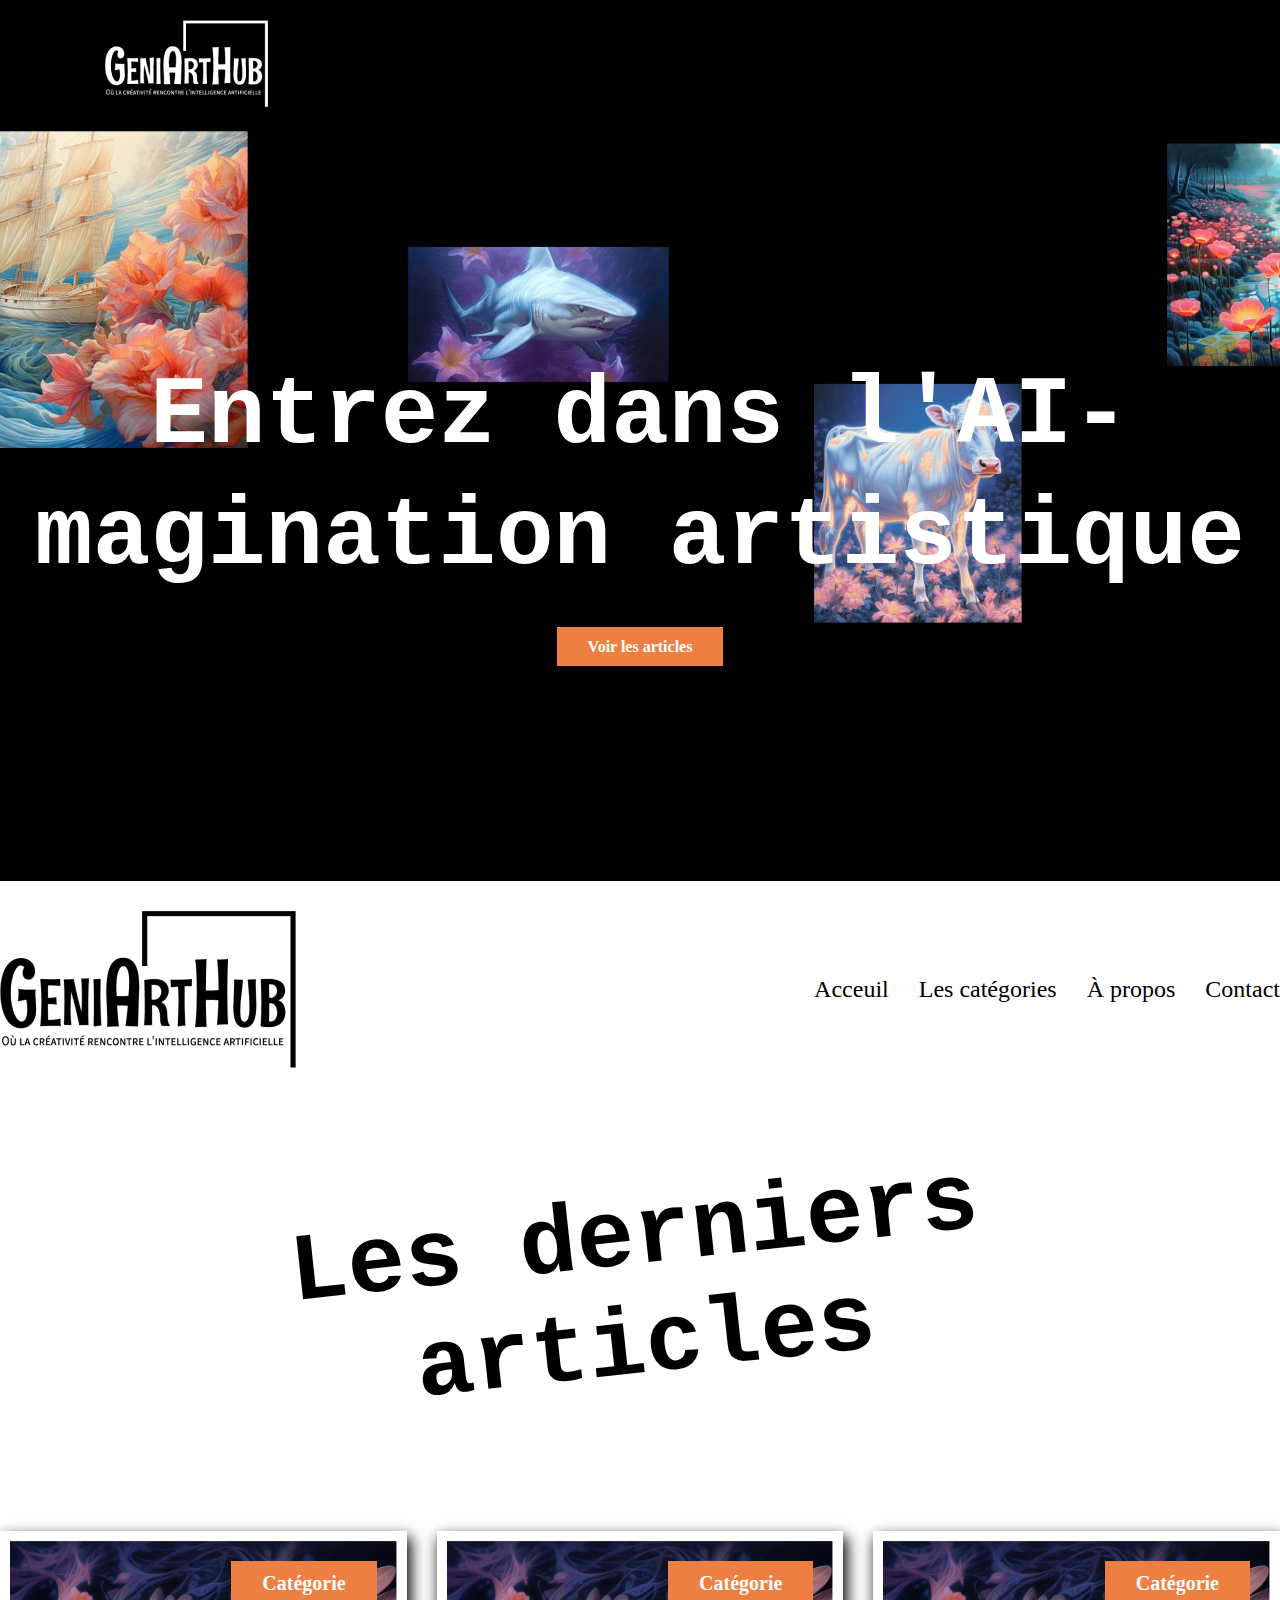
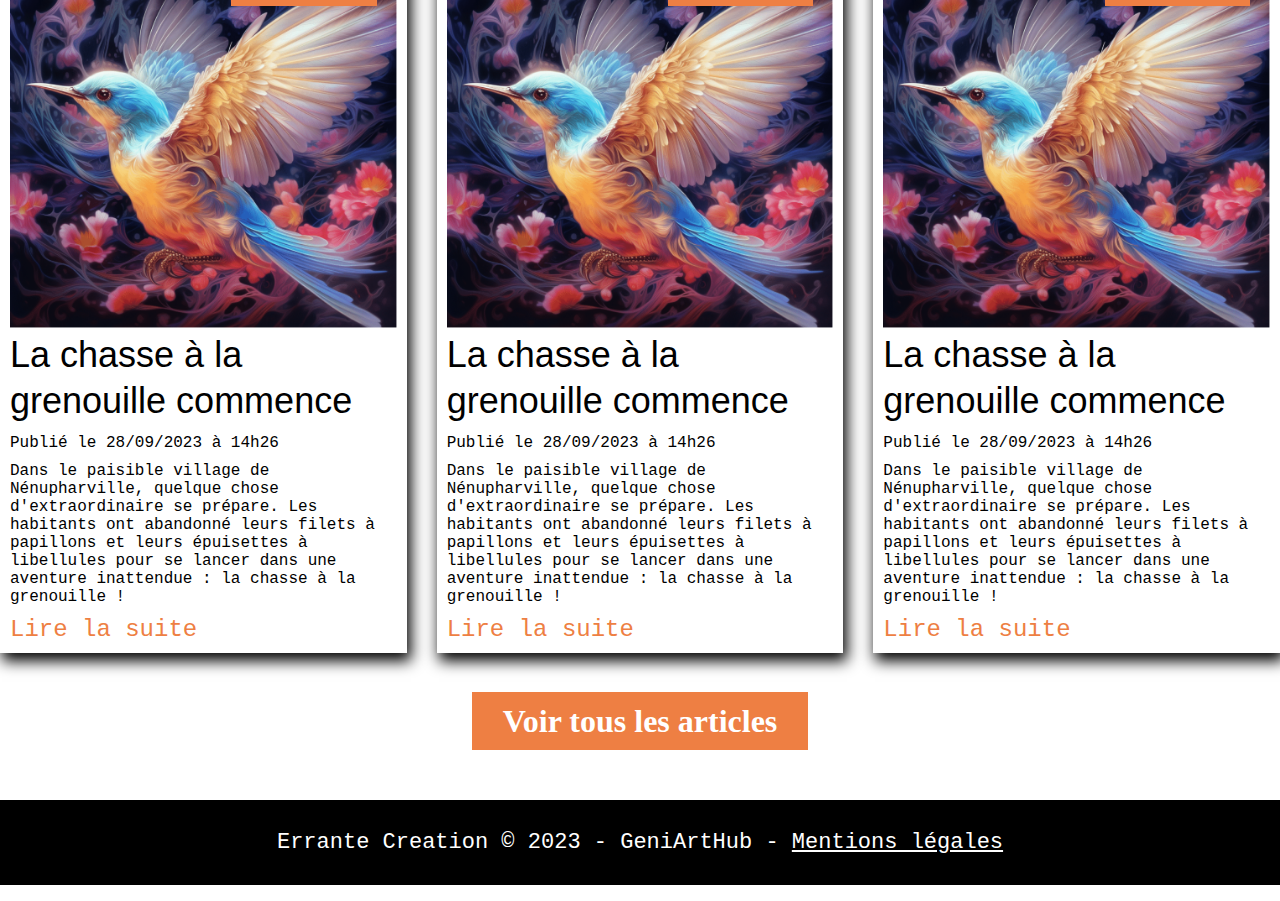
<file: index.html>
<!DOCTYPE html>
<html lang="en">
<head>
    <meta charset="UTF-8">
    <meta name="viewport" content="width=device-width, initial-scale=1.0">
    <link rel="stylesheet" href="/css/style.css">
    <title>Génie Art Hub</title>
</head>
<body>
    <div id="dessus-header">
        <img src="/img/logo-white.png" alt="Logo du site">
        <div id="background-img">
            <div class="content-1440px">
                <h2>Entrez dans l'AI-magination 
                    artistique</h2>
                    <a class="btn-orange" href="#">Voir les articles</a>
            </div>
        </div>
    </div>
    <header>
        <img src="/img/logo-black.png" alt="Logo du site">
        <nav>
            <ul>
                <li><a href="#">Acceuil</a></li>
                <li><a href="#">Les catégories</a></li>
                <li><a href="#">À propos</a></li>
                <li><a href="#">Contact</a></li>
            </ul>
        </nav>
    </header>
    <main>
        <section id="section-1">
            <h1>Les derniers articles</h1>
        </section>
        <section id="section-2">
            <article>
                <figure class="shadow">
                    <img src="/img/01 (1).png" alt="Oiseau qui vole">
                    <figcaption>
                        <h2>La chasse à la grenouille commence</h2>
                        <p>Publié le 28/09/2023 à 14h26
                        </p>
                        <p>Dans le paisible village de Nénupharville, quelque chose d'extraordinaire se prépare. Les habitants ont abandonné leurs filets à papillons et leurs épuisettes à libellules pour se lancer dans une aventure inattendue : la chasse à la grenouille !</p>
                        <a class="lien-orange" href="#">Lire la suite</a>
                        <a class="btn-orange position" href="#">Catégorie</a>
                    </figcaption>
                </figure>
            </article>
            <article>
                <figure class="shadow">
                    <img src="/img/01 (1).png" alt="Oiseau qui vole">
                    <figcaption>
                        <h2>La chasse à la grenouille commence</h2>
                        <p>Publié le 28/09/2023 à 14h26
                        </p>
                        <p>Dans le paisible village de Nénupharville, quelque chose d'extraordinaire se prépare. Les habitants ont abandonné leurs filets à papillons et leurs épuisettes à libellules pour se lancer dans une aventure inattendue : la chasse à la grenouille !</p>
                        <a class="lien-orange" href="#">Lire la suite</a>
                        <a class="btn-orange position" href="#">Catégorie</a>
                    </figcaption>
                </figure>
            </article>
            <article>
                <figure class="shadow">
                    <img src="/img/01 (1).png" alt="Oiseau qui vole">
                    <figcaption>
                        <h2>La chasse à la grenouille commence</h2>
                        <p>Publié le 28/09/2023 à 14h26
                        </p>
                        <p>Dans le paisible village de Nénupharville, quelque chose d'extraordinaire se prépare. Les habitants ont abandonné leurs filets à papillons et leurs épuisettes à libellules pour se lancer dans une aventure inattendue : la chasse à la grenouille !</p>
                        <a class="lien-orange" href="#">Lire la suite</a>
                        <a class="btn-orange position" href="#">Catégorie</a>
                    </figcaption>
                </figure>
            </article>
        </section>
        <section id="section-3">
            <a class="btn-orange" href="#">Voir tous les articles</a>
        </section>
    </main>
    <footer>
        <p>Errante Creation © 2023 -️ GeniArtHub - <a href="#">Mentions légales</a></p>
    </footer>
</body>
</html>
</file>
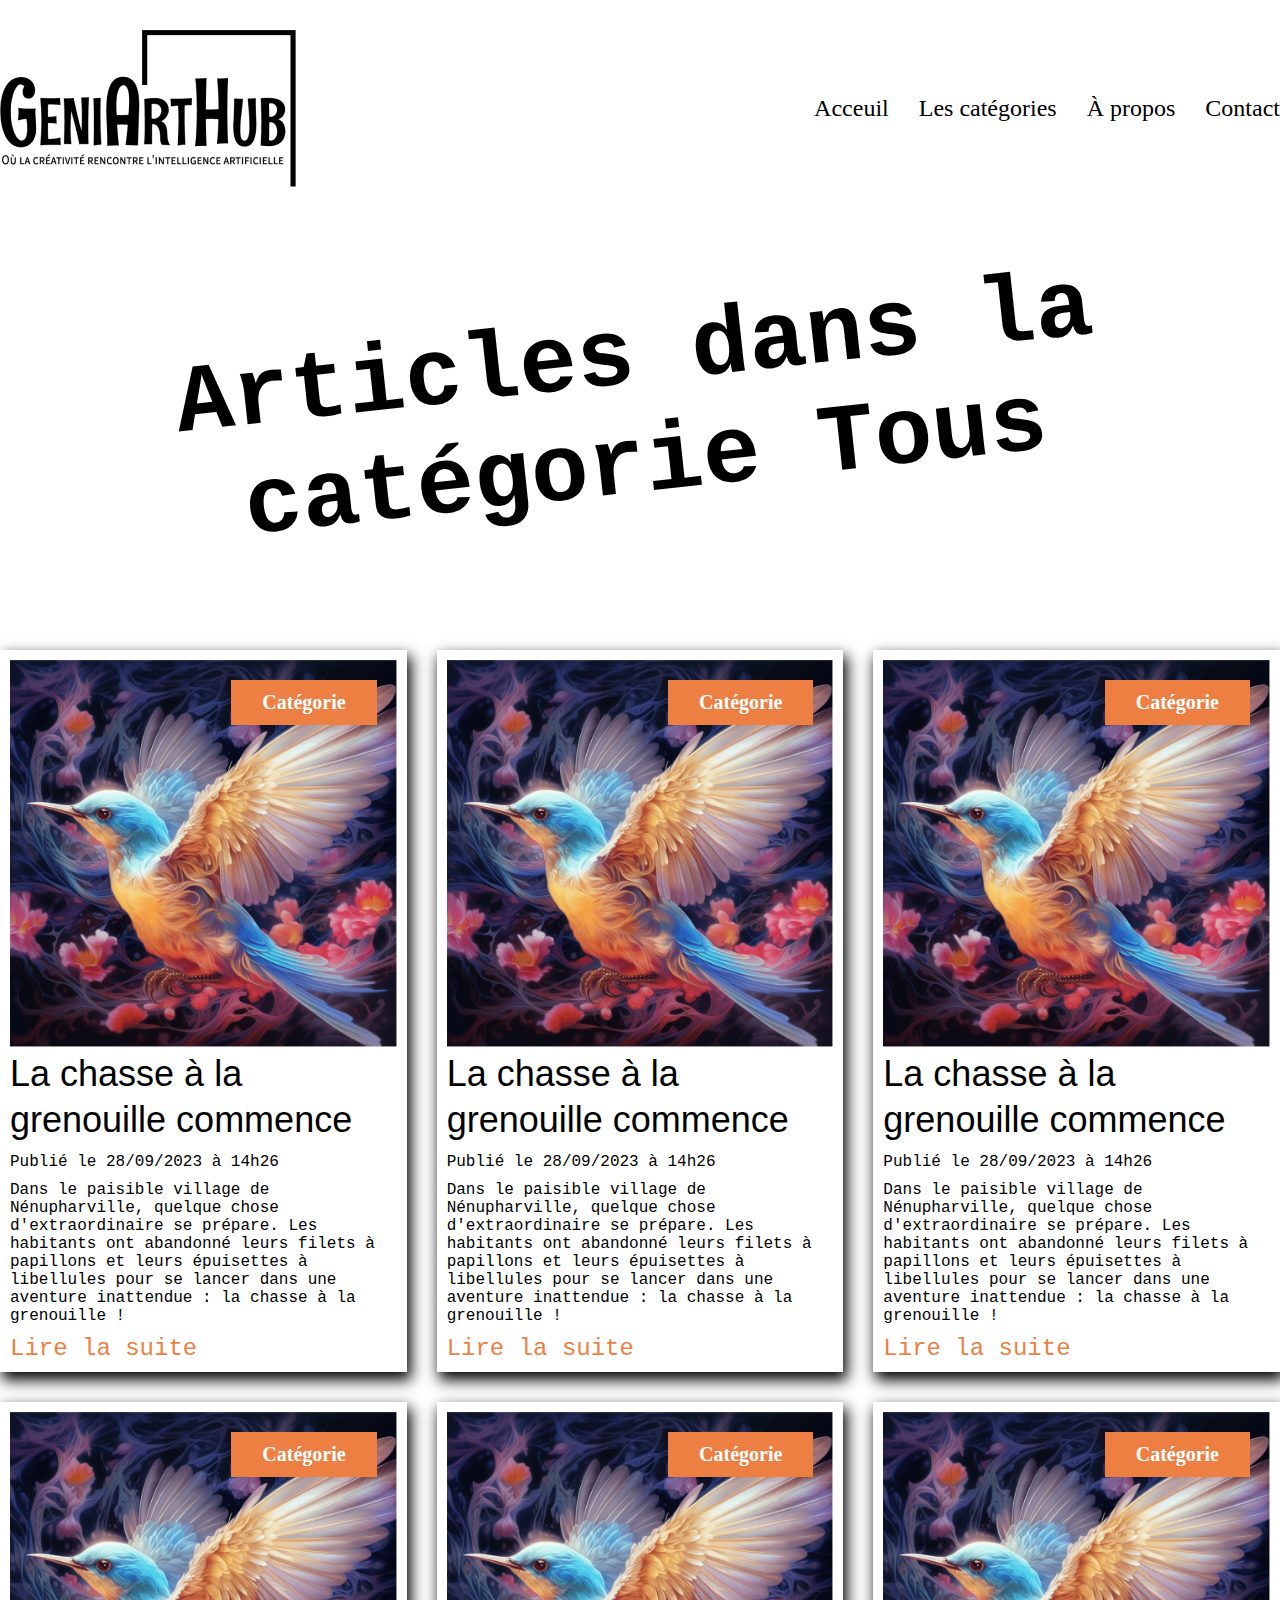
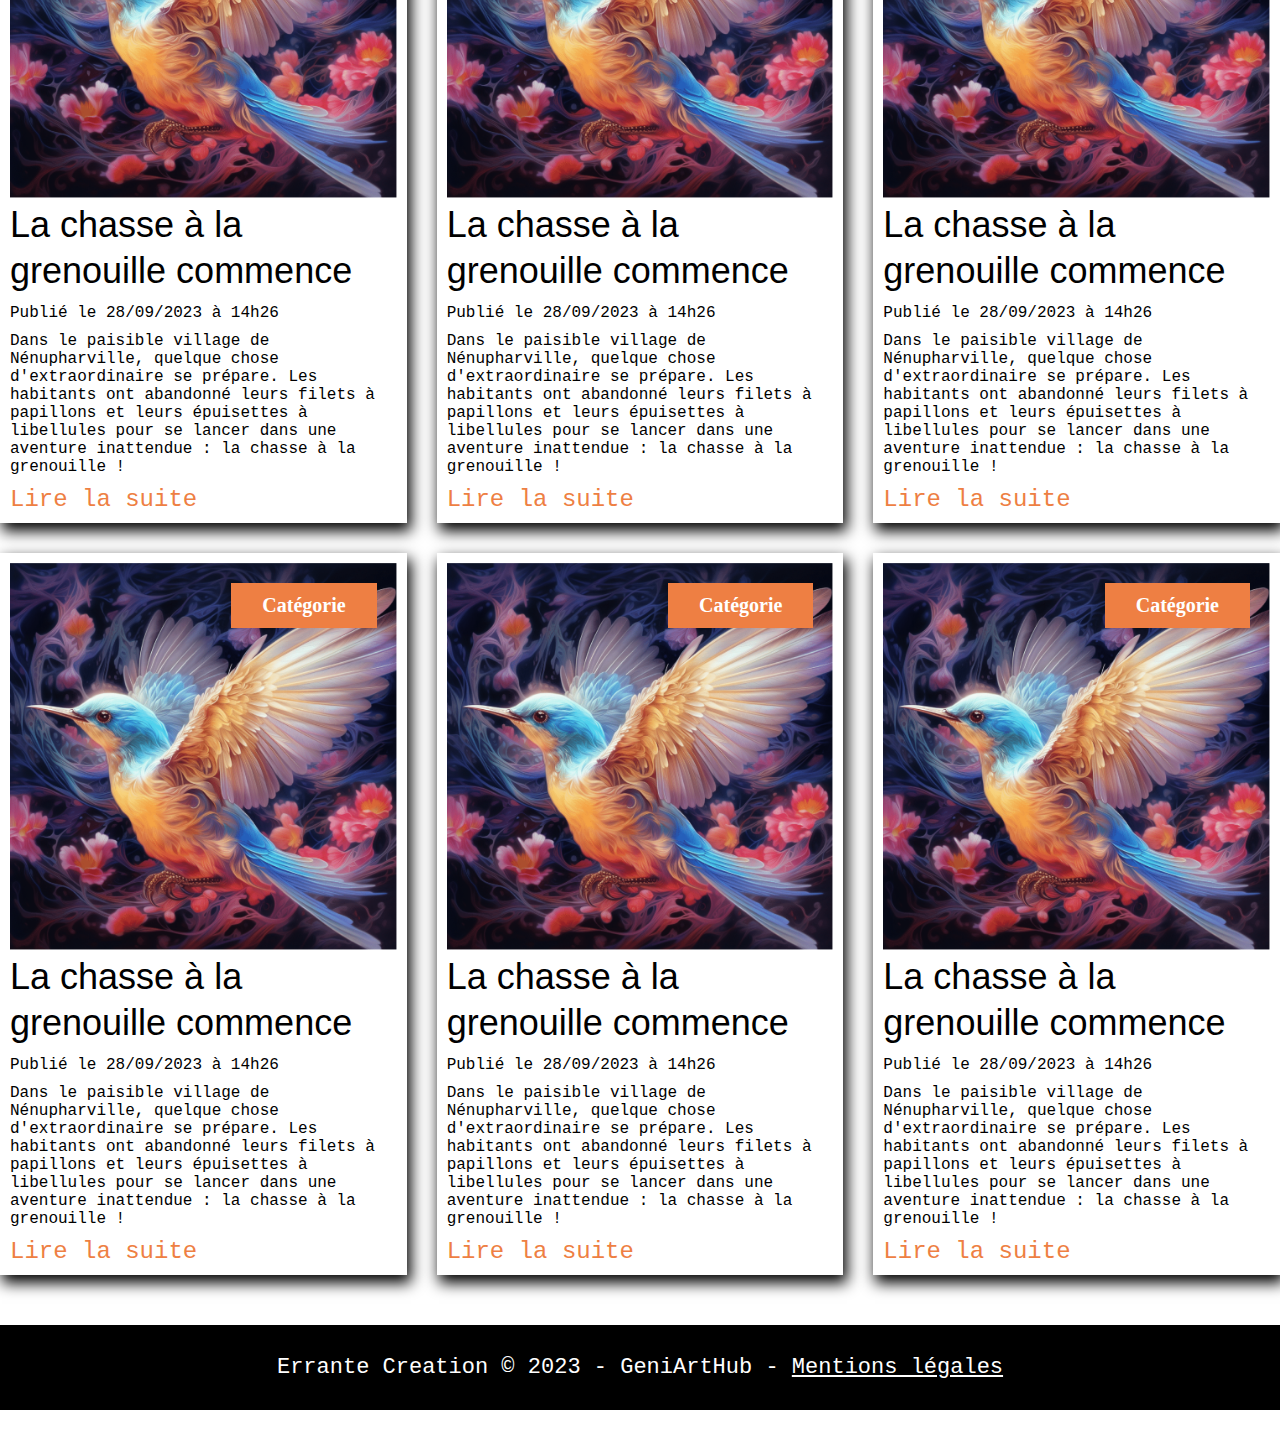
<file: archives.html>
<!DOCTYPE html>
<html lang="en">
<head>
    <meta charset="UTF-8">
    <meta name="viewport" content="width=device-width, initial-scale=1.0">
    <link rel="stylesheet" href="css/archives.css">
    <title>Archives</title>
</head>
<body>
    <header>
        <img src="/img/logo-black.png" alt="Logo du site">
        <nav>
            <ul>
                <li><a href="#">Acceuil</a></li>
                <li><a href="#">Les catégories</a></li>
                <li><a href="#">À propos</a></li>
                <li><a href="#">Contact</a></li>
            </ul>
        </nav>
    </header>
    <main>
        <section id="section-1">
            <h1>Articles dans la catégorie Tous</h1>
        </section>
        <section id="section-2">
            <article>
                <figure class="shadow">
                    <img src="/img/01 (1).png" alt="Oiseau qui vole">
                    <figcaption>
                        <h2>La chasse à la grenouille commence</h2>
                        <p>Publié le 28/09/2023 à 14h26
                        </p>
                        <p>Dans le paisible village de Nénupharville, quelque chose d'extraordinaire se prépare. Les habitants ont abandonné leurs filets à papillons et leurs épuisettes à libellules pour se lancer dans une aventure inattendue : la chasse à la grenouille !</p>
                        <a class="lien-orange" href="#">Lire la suite</a>
                        <a class="btn-orange position" href="#">Catégorie</a>
                    </figcaption>
                </figure>
            </article>
            <article>
                <figure class="shadow">
                    <img src="/img/01 (1).png" alt="Oiseau qui vole">
                    <figcaption>
                        <h2>La chasse à la grenouille commence</h2>
                        <p>Publié le 28/09/2023 à 14h26
                        </p>
                        <p>Dans le paisible village de Nénupharville, quelque chose d'extraordinaire se prépare. Les habitants ont abandonné leurs filets à papillons et leurs épuisettes à libellules pour se lancer dans une aventure inattendue : la chasse à la grenouille !</p>
                        <a class="lien-orange" href="#">Lire la suite</a>
                        <a class="btn-orange position" href="#">Catégorie</a>
                    </figcaption>
                </figure>
            </article>
            <article>
                <figure class="shadow">
                    <img src="/img/01 (1).png" alt="Oiseau qui vole">
                    <figcaption>
                        <h2>La chasse à la grenouille commence</h2>
                        <p>Publié le 28/09/2023 à 14h26
                        </p>
                        <p>Dans le paisible village de Nénupharville, quelque chose d'extraordinaire se prépare. Les habitants ont abandonné leurs filets à papillons et leurs épuisettes à libellules pour se lancer dans une aventure inattendue : la chasse à la grenouille !</p>
                        <a class="lien-orange" href="#">Lire la suite</a>
                        <a class="btn-orange position" href="#">Catégorie</a>
                    </figcaption>
                </figure>
            </article>
            <article>
                <figure class="shadow">
                    <img src="/img/01 (1).png" alt="Oiseau qui vole">
                    <figcaption>
                        <h2>La chasse à la grenouille commence</h2>
                        <p>Publié le 28/09/2023 à 14h26
                        </p>
                        <p>Dans le paisible village de Nénupharville, quelque chose d'extraordinaire se prépare. Les habitants ont abandonné leurs filets à papillons et leurs épuisettes à libellules pour se lancer dans une aventure inattendue : la chasse à la grenouille !</p>
                        <a class="lien-orange" href="#">Lire la suite</a>
                        <a class="btn-orange position" href="#">Catégorie</a>
                    </figcaption>
                </figure>
            </article>
            <article>
                <figure class="shadow">
                    <img src="/img/01 (1).png" alt="Oiseau qui vole">
                    <figcaption>
                        <h2>La chasse à la grenouille commence</h2>
                        <p>Publié le 28/09/2023 à 14h26
                        </p>
                        <p>Dans le paisible village de Nénupharville, quelque chose d'extraordinaire se prépare. Les habitants ont abandonné leurs filets à papillons et leurs épuisettes à libellules pour se lancer dans une aventure inattendue : la chasse à la grenouille !</p>
                        <a class="lien-orange" href="#">Lire la suite</a>
                        <a class="btn-orange position" href="#">Catégorie</a>
                    </figcaption>
                </figure>
            </article>
            <article>
                <figure class="shadow">
                    <img src="/img/01 (1).png" alt="Oiseau qui vole">
                    <figcaption>
                        <h2>La chasse à la grenouille commence</h2>
                        <p>Publié le 28/09/2023 à 14h26
                        </p>
                        <p>Dans le paisible village de Nénupharville, quelque chose d'extraordinaire se prépare. Les habitants ont abandonné leurs filets à papillons et leurs épuisettes à libellules pour se lancer dans une aventure inattendue : la chasse à la grenouille !</p>
                        <a class="lien-orange" href="#">Lire la suite</a>
                        <a class="btn-orange position" href="#">Catégorie</a>
                    </figcaption>
                </figure>
            </article>
            <article>
                <figure class="shadow">
                    <img src="/img/01 (1).png" alt="Oiseau qui vole">
                    <figcaption>
                        <h2>La chasse à la grenouille commence</h2>
                        <p>Publié le 28/09/2023 à 14h26
                        </p>
                        <p>Dans le paisible village de Nénupharville, quelque chose d'extraordinaire se prépare. Les habitants ont abandonné leurs filets à papillons et leurs épuisettes à libellules pour se lancer dans une aventure inattendue : la chasse à la grenouille !</p>
                        <a class="lien-orange" href="#">Lire la suite</a>
                        <a class="btn-orange position" href="#">Catégorie</a>
                    </figcaption>
                </figure>
            </article>
            <article>
                <figure class="shadow">
                    <img src="/img/01 (1).png" alt="Oiseau qui vole">
                    <figcaption>
                        <h2>La chasse à la grenouille commence</h2>
                        <p>Publié le 28/09/2023 à 14h26
                        </p>
                        <p>Dans le paisible village de Nénupharville, quelque chose d'extraordinaire se prépare. Les habitants ont abandonné leurs filets à papillons et leurs épuisettes à libellules pour se lancer dans une aventure inattendue : la chasse à la grenouille !</p>
                        <a class="lien-orange" href="#">Lire la suite</a>
                        <a class="btn-orange position" href="#">Catégorie</a>
                    </figcaption>
                </figure>
            </article>
            <article>
                <figure class="shadow">
                    <img src="/img/01 (1).png" alt="Oiseau qui vole">
                    <figcaption>
                        <h2>La chasse à la grenouille commence</h2>
                        <p>Publié le 28/09/2023 à 14h26
                        </p>
                        <p>Dans le paisible village de Nénupharville, quelque chose d'extraordinaire se prépare. Les habitants ont abandonné leurs filets à papillons et leurs épuisettes à libellules pour se lancer dans une aventure inattendue : la chasse à la grenouille !</p>
                        <a class="lien-orange" href="#">Lire la suite</a>
                        <a class="btn-orange position" href="#">Catégorie</a>
                    </figcaption>
                </figure>
            </article>
        </section>
    </main>
    <footer>
        <p>Errante Creation © 2023 -️ GeniArtHub - <a href="#">Mentions légales</a></p>
    </footer>
</body>
</html>
</file>
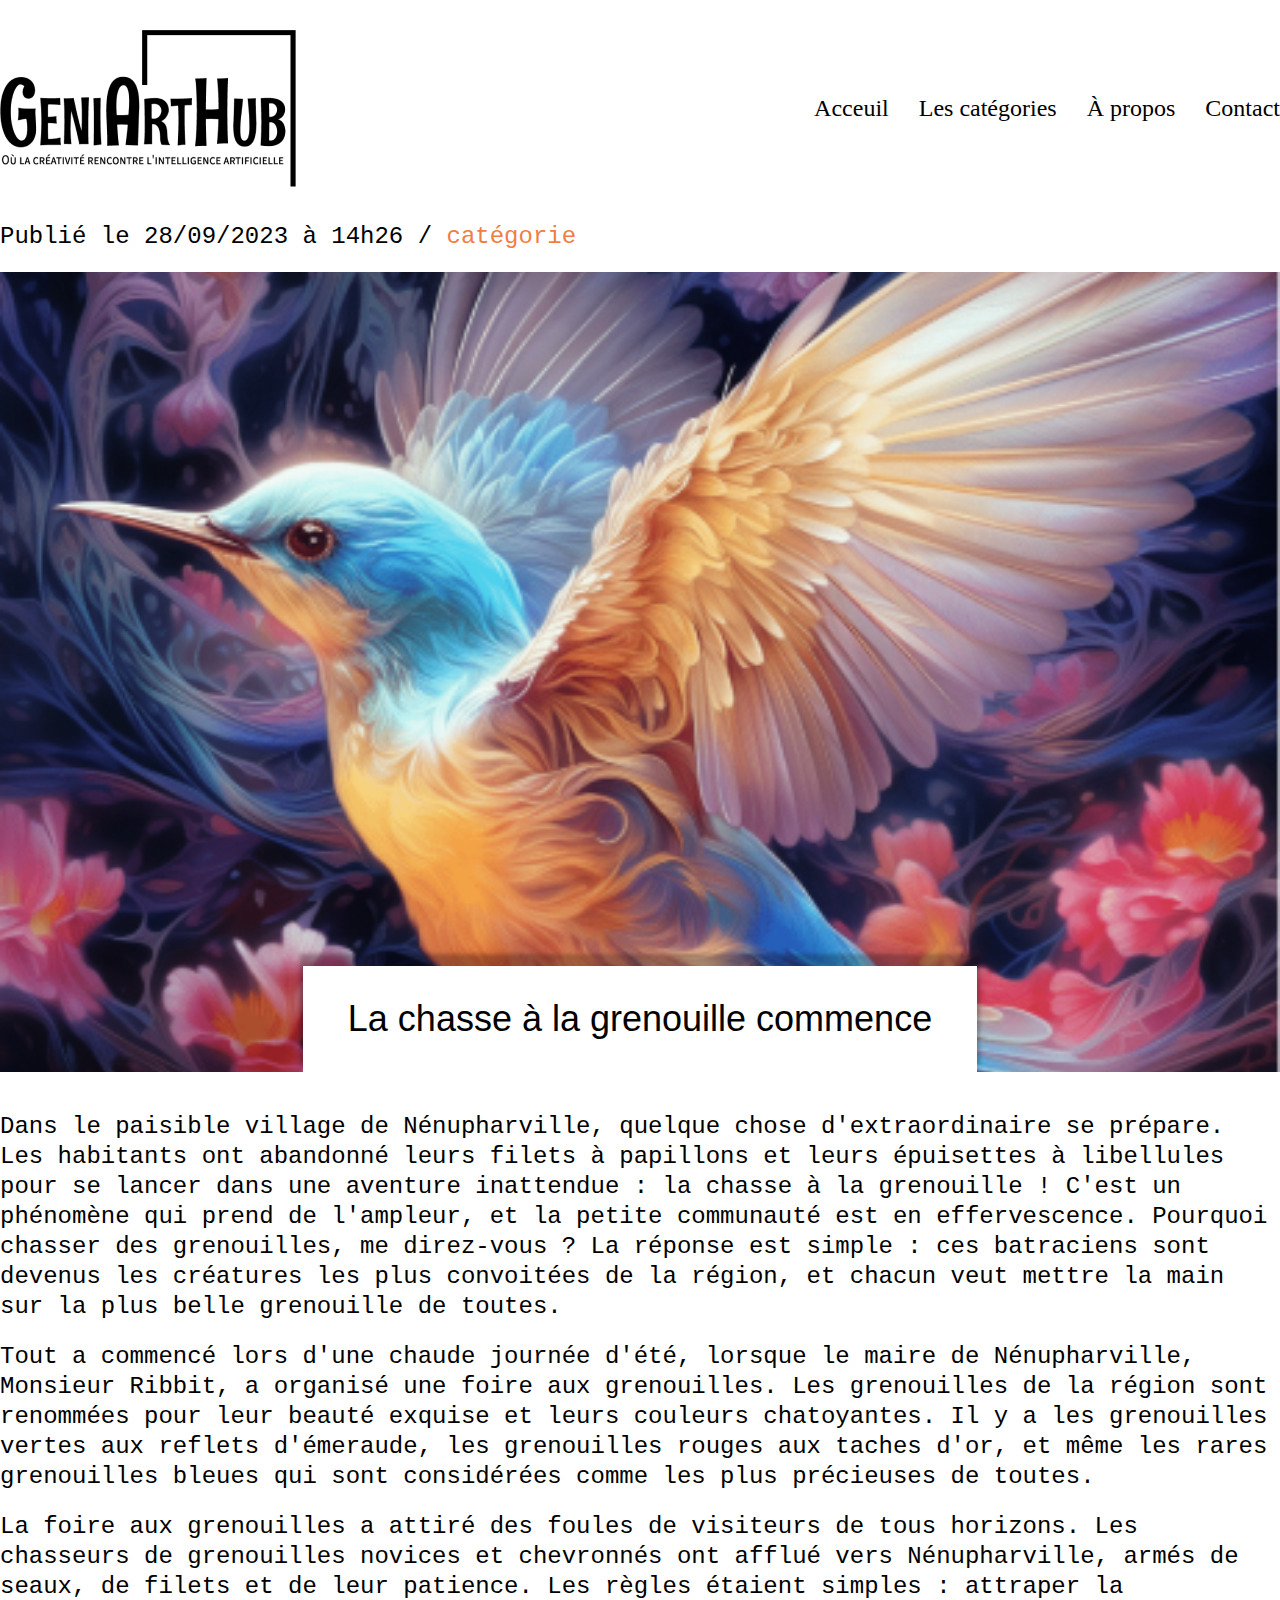
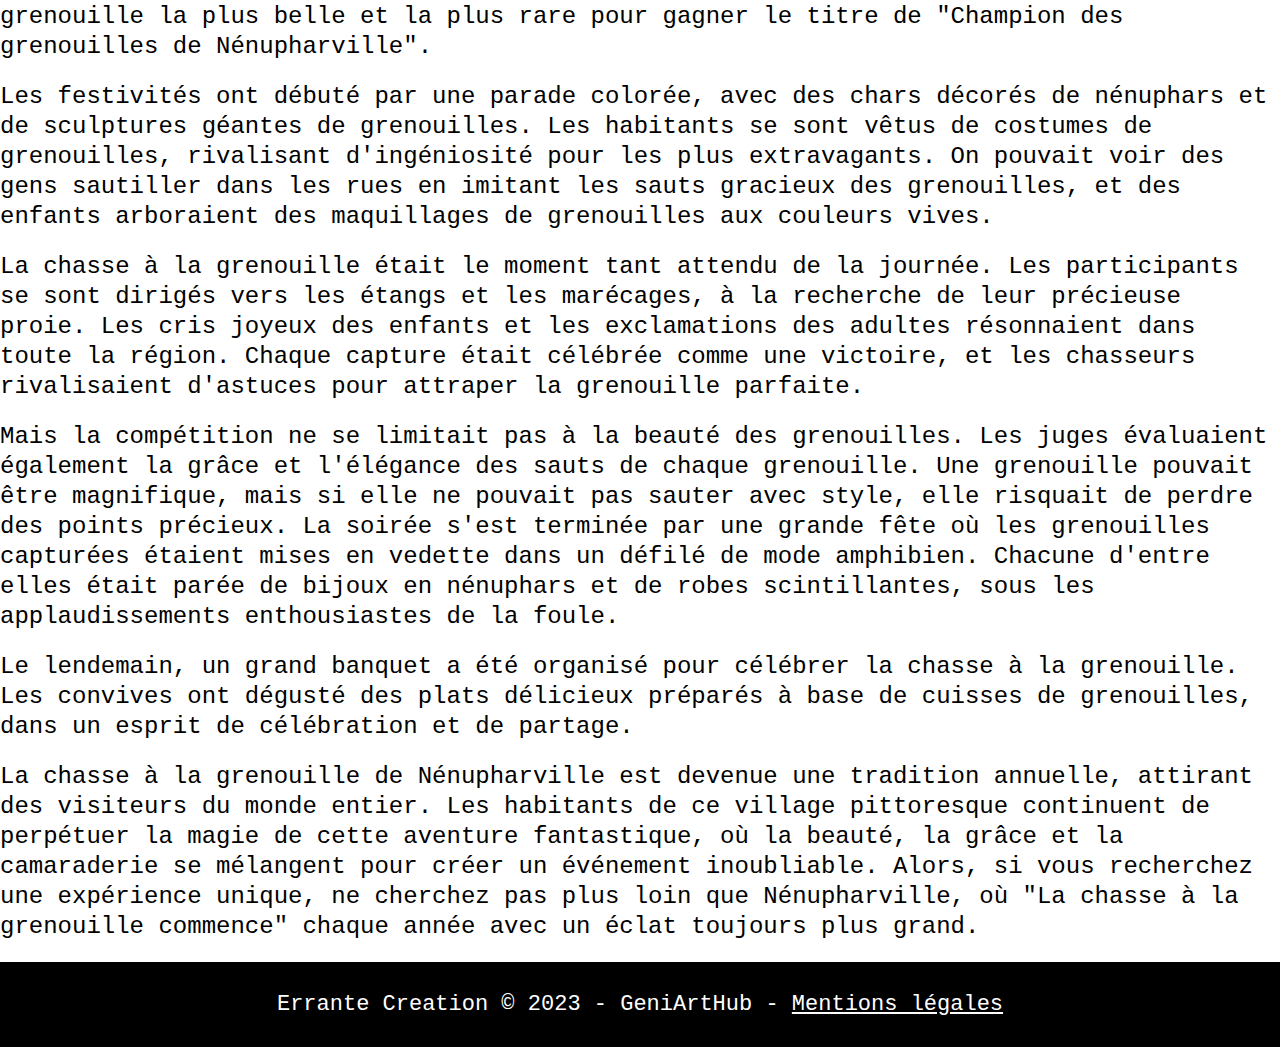
<file: detail-article.html>
<!DOCTYPE html>
<html lang="en">
<head>
    <meta charset="UTF-8">
    <meta name="viewport" content="width=device-width, initial-scale=1.0">
    <link rel="stylesheet" href="css/detail.css">
    <title>Détail article</title>
</head>
<body>
    <header>
        <img src="/img/logo-black.png" alt="Logo du site">
        <nav>
            <ul>
                <li><a href="#">Acceuil</a></li>
                <li><a href="#">Les catégories</a></li>
                <li><a href="#">À propos</a></li>
                <li><a href="#">Contact</a></li>
            </ul>
        </nav>
    </header>
    <main>
        <section id="section-1">
            <div class="content-1440px">
                <p>Publié le 28/09/2023 à 14h26 / <a href="#">catégorie</a>
                </p>
                <div class="content-1440px img-bgc">
                    <h1>La chasse à la grenouille commence</h1>
                </div>
                <p>Dans le paisible village de Nénupharville, quelque chose d'extraordinaire se prépare. Les habitants ont abandonné leurs filets à papillons et leurs épuisettes à libellules pour se lancer dans une aventure inattendue : la chasse à la grenouille ! C'est un phénomène qui prend de l'ampleur, et la petite communauté est en effervescence. Pourquoi chasser des grenouilles, me direz-vous ? La réponse est simple : ces batraciens sont devenus les créatures les plus convoitées de la région, et chacun veut mettre la main sur la plus belle grenouille de toutes.</p>
                <p>Tout a commencé lors d'une chaude journée d'été, lorsque le maire de Nénupharville, Monsieur Ribbit, a organisé une foire aux grenouilles. Les grenouilles de la région sont renommées pour leur beauté exquise et leurs couleurs chatoyantes. Il y a les grenouilles vertes aux reflets d'émeraude, les grenouilles rouges aux taches d'or, et même les rares grenouilles bleues qui sont considérées comme les plus précieuses de toutes.</p>
                <p>La foire aux grenouilles a attiré des foules de visiteurs de tous horizons. Les chasseurs de grenouilles novices et chevronnés ont afflué vers Nénupharville, armés de seaux, de filets et de leur patience. Les règles étaient simples : attraper la grenouille la plus belle et la plus rare pour gagner le titre de "Champion des grenouilles de Nénupharville".</p>
                <p>Les festivités ont débuté par une parade colorée, avec des chars décorés de nénuphars et de sculptures géantes de grenouilles. Les habitants se sont vêtus de costumes de grenouilles, rivalisant d'ingéniosité pour les plus extravagants. On pouvait voir des gens sautiller dans les rues en imitant les sauts gracieux des grenouilles, et des enfants arboraient des maquillages de grenouilles aux couleurs vives.</p>
                <p>La chasse à la grenouille était le moment tant attendu de la journée. Les participants se sont dirigés vers les étangs et les marécages, à la recherche de leur précieuse proie. Les cris joyeux des enfants et les exclamations des adultes résonnaient dans toute la région. Chaque capture était célébrée comme une victoire, et les chasseurs rivalisaient d'astuces pour attraper la grenouille parfaite.</p>
                <p>Mais la compétition ne se limitait pas à la beauté des grenouilles. Les juges évaluaient également la grâce et l'élégance des sauts de chaque grenouille. Une grenouille pouvait être magnifique, mais si elle ne pouvait pas sauter avec style, elle risquait de perdre des points précieux.
                La soirée s'est terminée par une grande fête où les grenouilles capturées étaient mises en vedette dans un défilé de mode amphibien. Chacune d'entre elles était parée de bijoux en nénuphars et de robes scintillantes, sous les applaudissements enthousiastes de la foule.</p>
                <p>Le lendemain, un grand banquet a été organisé pour célébrer la chasse à la grenouille. Les convives ont dégusté des plats délicieux préparés à base de cuisses de grenouilles, dans un esprit de célébration et de partage.</p>
                <p>La chasse à la grenouille de Nénupharville est devenue une tradition annuelle, attirant des visiteurs du monde entier. Les habitants de ce village pittoresque continuent de perpétuer la magie de cette aventure fantastique, où la beauté, la grâce et la camaraderie se mélangent pour créer un événement inoubliable. Alors, si vous recherchez une expérience unique, ne cherchez pas plus loin que Nénupharville, où "La chasse à la grenouille commence" chaque année avec un éclat toujours plus grand.</p>
            </div>
        </section>
    </main>
    <footer>
        <p>Errante Creation © 2023 -️ GeniArtHub - <a href="#">Mentions légales</a></p>
    </footer>
</body>
</html>
</file>
<file: css/style.css>
*{
    margin: 0;
}

@import url('https://fonts.googleapis.com/css2?family=Rum+Raisin&display=swap');
@import url('https://fonts.googleapis.com/css2?family=Source+Code+Pro:wght@400;900&display=swap');

:root {
    --second-color: #EE7F43;
    --primary-color: #000;
    --font-rum-raisin: 'Rum Raisin', sans-serif;
    --font-code-pro: 'Source Code Pro', monospace;
}

.content-1440px{
    max-width: 1440px;
    margin: auto;
}

ul{
    list-style: none;
    padding-left: 0;
}

a{
    text-decoration: none;
}

p{
    font-family: var(--font-code-pro);
    font-weight: 400;
}

.btn-orange{
    color: #fff;
    border: 1px solid var(--second-color);
    background-color: var(--second-color);
    padding: 10px 30px;
    font-family: var(--font-serif-4);
    font-weight: 900;
    transition: all 0.2s;

}

.btn-orange:hover{
    transform: scale(1.2);
    transition: all 0.2s;
    background: none;
    border: 0px;
    color: burlywood;
}

.lien-orange{
    font-size: 24px;
    color: var(--second-color);
    font-family: var(--font-code-pro);
    font-weight: 400;
    margin-bottom: 10px;
}

/* HEADER */

header{
    max-width: 1440px;
    margin: 30px auto;
    display: flex;
    justify-content: space-between;
    margin-bottom: 35px;
}

nav{
    align-items: center;
    display: flex;
}

nav ul{
    display: flex;
    gap: 30px;
    align-items: center;
    font-size: 24px;
}

nav a{
    color: var(--primary-color);
    transition: transform 0.5s ease-in-out;
    transition: all 0.2s;
}


header > nav > ul > li:nth-child(1) > a:hover{
    color: var(--second-color);
    transform: rotate(3.5deg);
    transition: all 0.2s;
    display: block;
}

header > nav > ul > li:nth-child(3) > a:hover{
    color: var(--second-color);
    transform: rotate(3.5deg);
    transition: all 0.2s;
    display: block;
}

header > nav > ul > li:nth-child(2) > a:hover{
    color: var(--second-color);
    transform: rotate(-3.5deg);
    transition: all 0.2s;
    display: block;
}

header > nav > ul > li:nth-child(4) > a:hover{
    color: var(--second-color);
    transform: rotate(-3.5deg);
    transition: all 0.2s;
    display: block;
}


/* FOOTER */

footer{
    background-color: var(--primary-color);
}

footer p{
    color: #fff;
    padding: 30px;
    text-align: center;
    font-size: 22px;
}

footer a{
    color: #fff;
    text-decoration: underline;
}

/* MAIN */

/* SECTION NUMÉRO 1 */

#section-1{
    padding: 20px;
    margin-bottom: 35px;
}

h1{
    font-family: var(--font-code-pro);
    font-size: 96px;
    font-weight: 900;
    text-align: center;
    transform: rotate(-6.16deg);
    padding: 60px;
}

/* SECTION NUMÉRO 2 */

#section-2{
    display: grid;
    grid-template-columns: repeat(3, 1fr);
    gap: 30px;
    margin-bottom: 70px;
    max-width: 1440px;
    margin: 50px auto;
}

#section-2 img{
    width: 100%;
}

#section-2 h2{
    font-family: var(--font-rum-raisin);
    font-size: 36px;
    font-weight: 400;
    line-height: 46px;
    margin-bottom: 10px;
}

#section-2 > article > div > p:nth-child(2){
    font-family: var(--font-code-pro);
    font-size: 20px;
    font-weight: 400;
    line-height: 25px;   
    margin-bottom: 10px;
}

#section-2 > article > div > p:nth-child(3){
    font-family: var(--font-code-pro);
    font-size: 24px;
    font-weight: 400;
    line-height: 30px;    
    margin-bottom: 10px;
}

.shadow{
    box-shadow: 3px 7px 14px 1px #000;
    padding: 10px;
    position: relative;
}

.position{
    position: absolute;
    top: 30px;
    right: 30px;
    font-size: 20px;
}

#section-2 > article > figure > figcaption > p:nth-child(2){
    margin-bottom: 10px;
}

#section-2 > article > figure > figcaption > p:nth-child(3){
    margin-bottom: 10px;
}

/* SECTION 3 */

#section-3{
    max-width: 1440px;
    text-align: center;
    margin: auto;
    padding-bottom: 60px;
}

#section-3 a{
    font-size: 32px;
    font-weight: 900;
}

/* DESSUS HEADER */

#dessus-header{
    background-color: #000;
    
}

#background-img{
    background-image: url(/img/Images-art.png);
    height: 750px;
    background-repeat: no-repeat;
    background-size: contain;
    display: flex;
    align-items: center;
    justify-content: center;
    text-align: center;
}

#background-img h2{
    color: #fff;
    font-family: var(--font-code-pro);
    font-size: 96px;
    font-weight: 900;
    line-height: 121px;
    margin-bottom: 40px;
}

#dessus-header img{
    position: relative;
    left: 85px;
    margin: 20px;
}
</file>
<file: css/archives.css>
*{
    margin: 0;
}

@import url('https://fonts.googleapis.com/css2?family=Rum+Raisin&display=swap');
@import url('https://fonts.googleapis.com/css2?family=Source+Code+Pro:wght@400;900&display=swap');

:root {
    --second-color: #EE7F43;
    --primary-color: #000;
    --font-rum-raisin: 'Rum Raisin', sans-serif;
    --font-code-pro: 'Source Code Pro', monospace;
}

.content-1440px{
    max-width: 1440px;
    margin: auto;
}

ul{
    list-style: none;
    padding-left: 0;
}

a{
    text-decoration: none;
}

p{
    font-family: var(--font-code-pro);
    font-weight: 400;
}

.btn-orange{
    color: #fff;
    border: 1px solid var(--second-color);
    background-color: var(--second-color);
    padding: 10px 30px;
    font-family: var(--font-serif-4);
    font-weight: 900;
    transition: all 0.2s;

}

.btn-orange:hover{
    transform: scale(1.2);
    transition: all 0.2s;
    background: none;
    border: 0px;
    color: burlywood;
}

.lien-orange{
    font-size: 24px;
    color: var(--second-color);
    font-family: var(--font-code-pro);
    font-weight: 400;
    margin-bottom: 10px;
}

/* HEADER */

header{
    max-width: 1440px;
    margin: 30px auto;
    display: flex;
    justify-content: space-between;
    margin-bottom: 35px;
}

nav{
    align-items: center;
    display: flex;
}

nav ul{
    display: flex;
    gap: 30px;
    align-items: center;
    font-size: 24px;
}

nav a{
    color: var(--primary-color);
    transition: transform 0.5s ease-in-out;
    transition: all 0.2s;
}

header > nav > ul > li:nth-child(1) > a:hover{
    color: var(--second-color);
    transform: rotate(3.5deg);
    transition: all 0.2s;
    display: block;
}

header > nav > ul > li:nth-child(3) > a:hover{
    color: var(--second-color);
    transform: rotate(3.5deg);
    transition: all 0.2s;
    display: block;
}

header > nav > ul > li:nth-child(2) > a:hover{
    color: var(--second-color);
    transform: rotate(-3.5deg);
    transition: all 0.2s;
    display: block;
}

header > nav > ul > li:nth-child(4) > a:hover{
    color: var(--second-color);
    transform: rotate(-3.5deg);
    transition: all 0.2s;
    display: block;
}

/* FOOTER */

footer{
    background-color: var(--primary-color);
}

footer p{
    color: #fff;
    padding: 30px;
    text-align: center;
    font-size: 22px;
}

footer a{
    color: #fff;
    text-decoration: underline;
}

/* MAIN */

#section-1{
    padding: 20px;
    margin-bottom: 35px;
}

h1{
    font-family: var(--font-code-pro);
    font-size: 96px;
    font-weight: 900;
    text-align: center;
    transform: rotate(-6.16deg);
    padding: 60px;
}

/* section 2 */

#section-2{
    display: grid;
    grid-template-columns: repeat(3, 1fr);
    gap: 30px;
    margin-bottom: 70px;
    max-width: 1440px;
    margin: 50px auto;
}

#section-2 img{
    width: 100%;
}

#section-2 h2{
    font-family: var(--font-rum-raisin);
    font-size: 36px;
    font-weight: 400;
    line-height: 46px;
    margin-bottom: 10px;
}

#section-2 > article > div > p:nth-child(2){
    font-family: var(--font-code-pro);
    font-size: 20px;
    font-weight: 400;
    line-height: 25px;   
    margin-bottom: 10px;
}

#section-2 > article > div > p:nth-child(3){
    font-family: var(--font-code-pro);
    font-size: 24px;
    font-weight: 400;
    line-height: 30px;    
    margin-bottom: 10px;
}

.shadow{
    box-shadow: 3px 7px 14px 1px #000;
    padding: 10px;
    position: relative;
}

.position{
    position: absolute;
    top: 30px;
    right: 30px;
    font-size: 20px;
}

#section-2 > article > figure > figcaption > p:nth-child(2){
    margin-bottom: 10px;
}

#section-2 > article > figure > figcaption > p:nth-child(3){
    margin-bottom: 10px;
}
</file>
<file: css/detail.css>
*{
    margin: 0;
}

@import url('https://fonts.googleapis.com/css2?family=Rum+Raisin&display=swap');
@import url('https://fonts.googleapis.com/css2?family=Source+Code+Pro:wght@400;900&display=swap');

:root {
    --second-color: #EE7F43;
    --primary-color: #000;
    --font-rum-raisin: 'Rum Raisin', sans-serif;
    --font-code-pro: 'Source Code Pro', monospace;
}

.content-1440px{
    max-width: 1440px;
    margin: auto;
}

ul{
    list-style: none;
    padding-left: 0;
}

a{
    text-decoration: none;
}

p{
    font-family: var(--font-code-pro);
    font-weight: 400;
}

.btn-orange{
    color: #fff;
    border: 1px solid var(--second-color);
    background-color: var(--second-color);
    padding: 10px 30px;
    font-family: var(--font-serif-4);
    font-weight: 900;
    transition: all 0.2s;

}

.btn-orange:hover{
    transform: scale(1.2);
    transition: all 0.2s;
    background: none;
    border: 0px;
    color: burlywood;
}

.lien-orange{
    font-size: 24px;
    color: var(--second-color);
    font-family: var(--font-code-pro);
    font-weight: 400;
    margin-bottom: 10px;
}

/* HEADER */

header{
    max-width: 1440px;
    margin: 30px auto;
    display: flex;
    justify-content: space-between;
    margin-bottom: 35px;
}

nav{
    align-items: center;
    display: flex;
}

nav ul{
    display: flex;
    gap: 30px;
    align-items: center;
    font-size: 24px;
}

nav a{
    color: var(--primary-color);
    transition: transform 0.5s ease-in-out;
    transition: all 0.2s;
}

header > nav > ul > li:nth-child(1) > a:hover{
    color: var(--second-color);
    transform: rotate(3.5deg);
    transition: all 0.2s;
    display: block;
}

header > nav > ul > li:nth-child(3) > a:hover{
    color: var(--second-color);
    transform: rotate(3.5deg);
    transition: all 0.2s;
    display: block;
}

header > nav > ul > li:nth-child(2) > a:hover{
    color: var(--second-color);
    transform: rotate(-3.5deg);
    transition: all 0.2s;
    display: block;
}

header > nav > ul > li:nth-child(4) > a:hover{
    color: var(--second-color);
    transform: rotate(-3.5deg);
    transition: all 0.2s;
    display: block;
}


/* FOOTER */

footer{
    background-color: var(--primary-color);
}

footer p{
    color: #fff;
    padding: 30px;
    text-align: center;
    font-size: 22px;
}

footer a{
    color: #fff;
    text-decoration: underline;
}

/* MAIN */

/* SECTION 1 */

#section-1 a{
    color: var(--second-color);
}

h1{
    font-family: var(--font-rum-raisin);
    font-size: 36px;
    font-weight: 400;
    line-height: 46px;
    text-align: center; 
    background-color: rgba(255, 255, 255, 1);
    padding: 30px 45px;
    box-shadow: 0px -9px 4px 3px rgba(0, 0, 0, 0.25);
}

.img-bgc{
    background-image: url(/img/01\ \(1\).png);
    height: 800px;
    background-repeat: no-repeat;
    background-size: cover;
    background-position-y: 50%;
    display: flex;
    align-items: end;
    justify-content: center;
    margin-bottom: 40px;
}

#section-1 p{
    margin-bottom: 20px;
    font-family: var(--font-code-pro);
    font-size: 24px;
    font-weight: 400;
    line-height: 30px;
}
</file>
